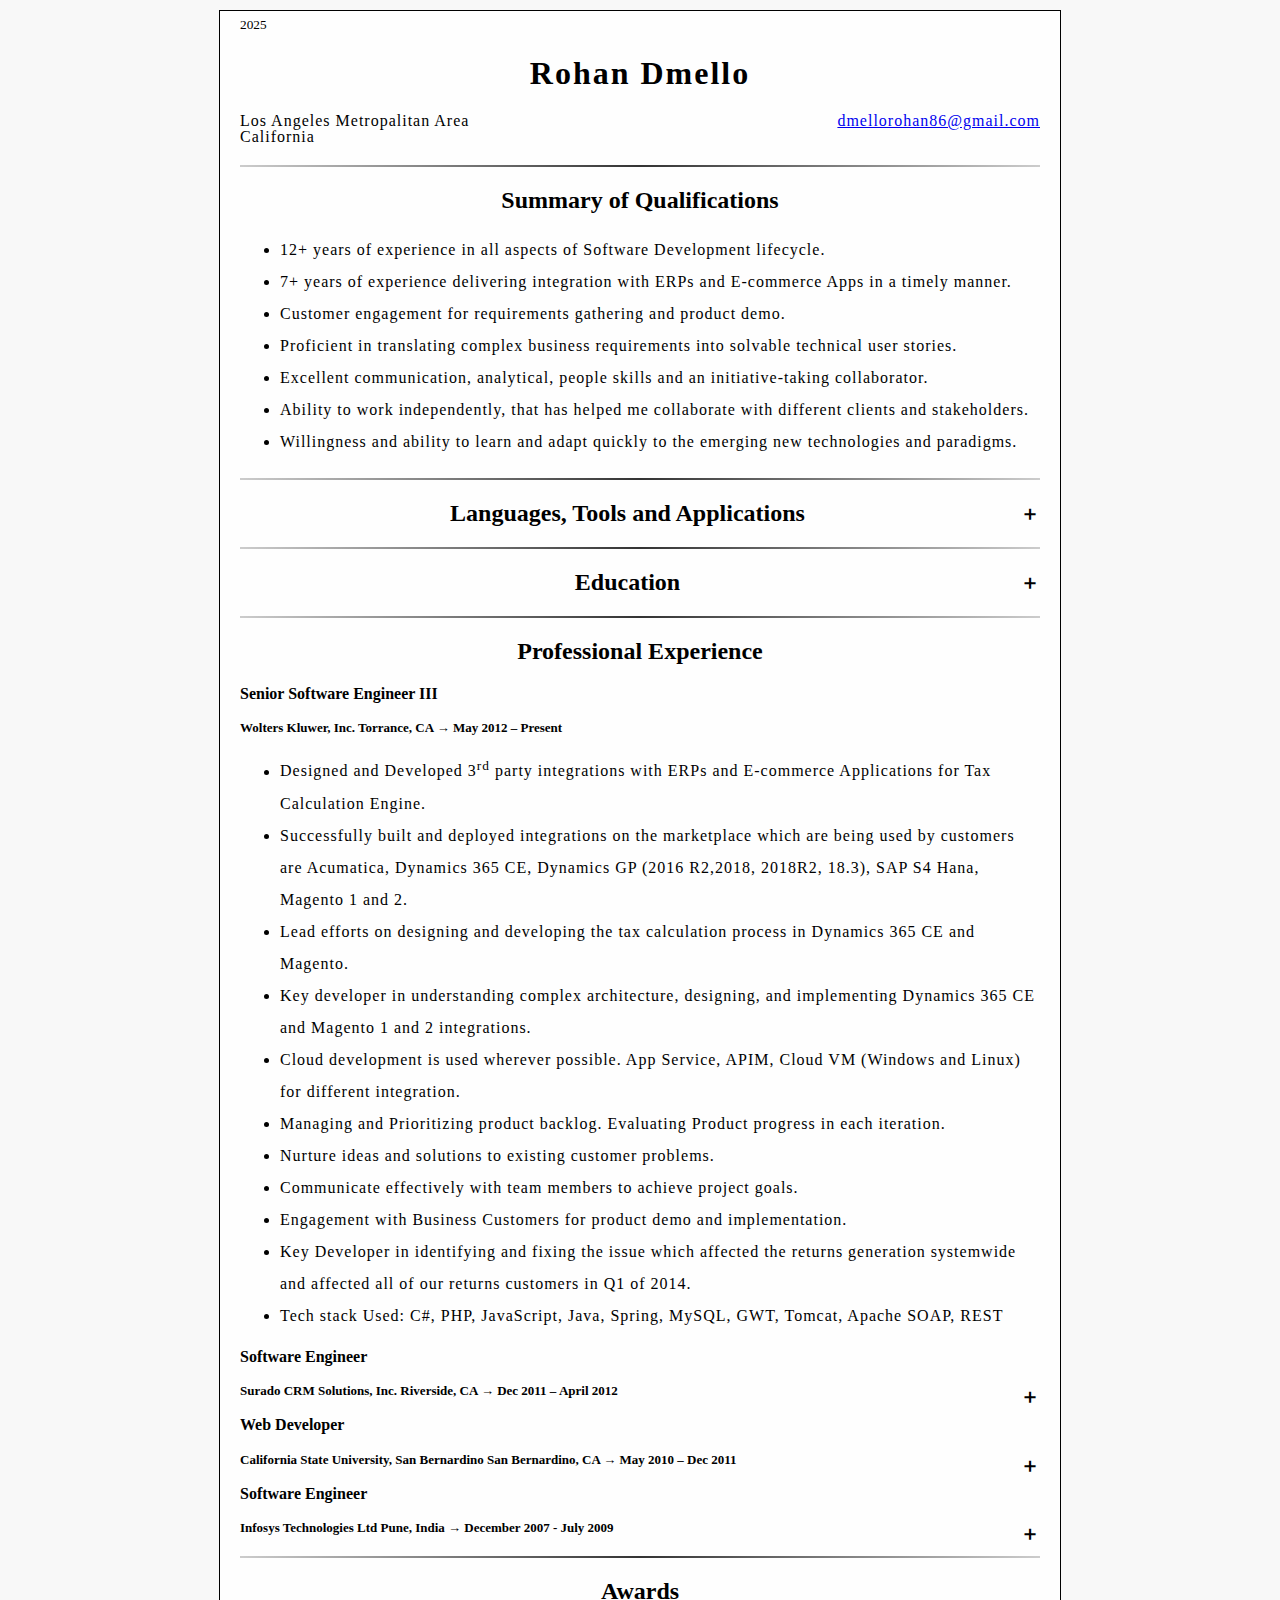
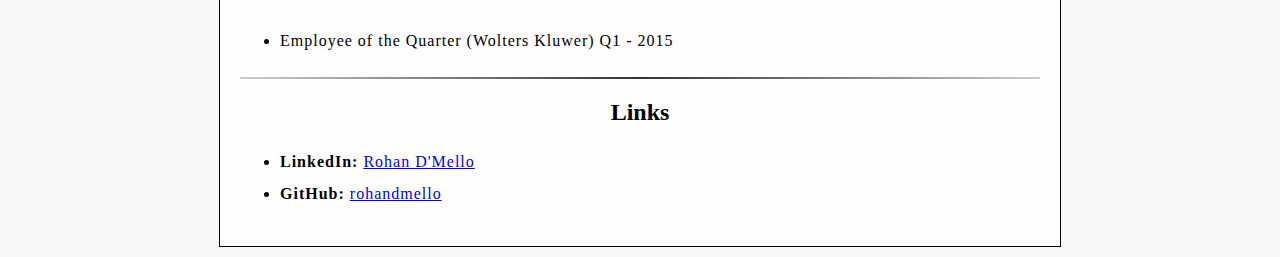
<file: index.html>
<!DOCTYPE html>
<html lang="en">
<head>
    <meta charset="UTF-8">
    <meta name="viewport" content="width=device-width, initial-scale=1.0">
    <title>Rohan Dmello 2025</title>
    <link href="styles/style.css" rel="stylesheet" type="text/css">
    <script src="scripts/main.js" defer></script>
</head>
<body>
    <sub>2025</sub>

    <h1>Rohan Dmello</h1>

    <div class="row">
		<div class="leftColumn">
			Los Angeles Metropalitan Area
		</div>
		<div class="rightColumn">
			<a href="mailto:dmellorohan86@gmail.com">dmellorohan86@gmail.com</a>
		</div>
	</div>
	<div class="row">
		<div class="leftColumn">
			California   
		</div>
		<div class="rightColumn">
			
		</div>
	</div>

    <hr/>

    <h2>Summary of Qualifications</h2>
    <ul>
        <li>12+ years of experience in all aspects of Software Development lifecycle.</li>
        <li>7+ years of experience delivering integration with ERPs and E-commerce Apps in a timely manner.</li>
        <li>Customer engagement for requirements gathering and product demo.</li>
        <li>Proficient in translating complex business requirements into solvable technical user stories.</li>
        <li>Excellent communication, analytical, people skills and an initiative-taking collaborator.</li>
        <li>Ability to work independently, that has helped me collaborate with different clients and stakeholders.</li>
        <li>Willingness and ability to learn and adapt quickly to the emerging new technologies and paradigms.</li>
    </ul>

    <hr/>

    <h2 class="accordion">Languages, Tools and Applications</h2>
    <div class="panel">
        <ul>
            <li><strong>ERP/Ecommerce:</strong> <ul><li>Acumatica, SAP Commerce, SAP S4 Hana, Adobe Commerce (Magento), Dyanmics 365 CE, Dyanmics GP</ul></li></li>
            <li><strong>Operating Systems:</strong> <ul><li>Linux, Windows, Android, Mac OS X</ul></li></li>
            <li><strong>Languages:</strong> <ul><li>C#, Java, PHP, SQL</ul></li></li>
            <li><strong>Java Technologies:</strong> <ul><li>Spring, JDBC, Servlets, Hibernate</ul></li></li>
            <li><strong>Web Technologies/Frameworks:</strong> <ul><li>GWT, JSP, XML, HTML, JavaScript, CSS, WebServices(REST)</ul></li></li>
            <li><strong>Application/Web Servers:</strong> <ul><li>Apache Tomcat and Webserver, Weblogic</ul></li></li>
            <li><strong>Databases:</strong> <ul><li>MySQL8.x, Oracle 9.0</ul></li></li>
            <li><strong>Tools:</strong> <ul><li>Rally, Putty, WinSCP, TeamCity, TFS, Log4j, FileZilla</ul></li></li>
            <li><strong>IDE:</strong> <ul><li>IntelliJ IDEA, Eclipse, Netbeans, Dreamweaver</ul></li></li>
            <li><strong>Version Control:</strong> <ul><li>Git, Subversion, VSS, CVS</ul></li></li>
        </ul>
    </div>
    <hr/>

    <h2 class="accordion">Education</h2>
        <div class="panel">
            <div class="row">
                <div class="leftColumn">
                    <b>Master of Science – Computer Science, GPA 3.706 </b>
                </div>
                <div class="rightColumn">
                    December 2011
                </div>
            </div>
            <div class="row">
                <div class="leftColumn">
                    California State University, San Bernardino
                </div>
                <div class="rightColumn">
                    San Bernardino, CA
                </div>
            </div>

            <br/>
            <div class="row">
                <div class="leftColumn">
                    <b>Bachelor of Engineering – Computer Science, Percentage 64</b>
                </div>
                <div class="rightColumn">
                    July 2007
                </div>
            </div>
            <div class="row">
                <div class="leftColumn">
                    St. Francis Institute of Technology, University of Mumbai
                </div>
                <div class="rightColumn">
                    Mumbai, India
                </div>
            </div>
        </div>
    <hr/>

    <h2>Professional Experience</h2>
    <h3>Senior Software Engineer III</h3>
    <h4>Wolters Kluwer, Inc. Torrance, CA → May 2012 – Present</h4>
    <ul>
        <li>Designed and Developed 3<sup>rd</sup> party integrations with ERPs and E-commerce Applications for Tax Calculation Engine.</li>
        <li>Successfully built and deployed integrations on the marketplace which are being used by customers are Acumatica, Dynamics 365 CE, Dynamics GP (2016 R2,2018, 2018R2, 18.3), SAP S4 Hana, Magento 1 and 2.</li>
        <li>Lead efforts on designing and developing the tax calculation process in Dynamics 365 CE and Magento.</li>
        <li>Key developer in understanding complex architecture, designing, and implementing Dynamics 365 CE and Magento 1 and 2 integrations.</li>
        <li>Cloud development is used wherever possible. App Service, APIM, Cloud VM (Windows and Linux) for different integration.</li>
        <li>Managing and Prioritizing product backlog. Evaluating Product progress in each iteration.</li>
        <li>Nurture ideas and solutions to existing customer problems.</li>
        <li>Communicate effectively with team members to achieve project goals.</li>
        <li>Engagement with Business Customers for product demo and implementation.</li>
        <li>Key Developer in identifying and fixing the issue which affected the returns generation systemwide and affected all of our returns customers in Q1 of 2014.</li>
        <li>Tech stack Used: C#, PHP, JavaScript, Java, Spring, MySQL, GWT, Tomcat, Apache SOAP, REST</li>
    </ul>

    <h3 >Software Engineer</h3>
        <h4 class="accordion">Surado CRM Solutions, Inc. Riverside, CA → Dec 2011 – April 2012</h4>
            <div class="panel">
            <ul>
                <li>Worked on Mobile Platform, Android</li>
                <li>Gather requirements from the client for the functionalities to be implemented in application</li>
                <li>Create requirements document and Design the User Interface</li>
                <li>Implement the functionalities for the designed UI, test the application (Unit and Integration Testing)</li>
                <li>Implement and maintain WCF web services to get all required data to be represented from SQL server database(SOAP Web Service)</li>
                <li>Adhere to Coding Standards, Accessibility and Localization when building application</li>
            </ul>
        </div>

    <h3>Web Developer</h3>
        <h4 class="accordion">California State University, San Bernardino San Bernardino, CA → May 2010 – Dec 2011</h4>
        <div class="panel">
            <ul>
                <li>Developed University websites using HTML, JavaScript and CSS</li>
                <li>Developed, maintained and remodeled 30 campus websites</li>
                <li>Gather requirements from different departments, work with design team</li>
                <li>Adhere to ADA Web Accessibility guidelines</li>
                <li>As an end user, provide a student user perspective</li>
            </ul>
        </div>

    <h3 >Software Engineer</h3>
    <h4 class="accordion">Infosys Technologies Ltd Pune, India → December 2007 - July 2009</h4>
        <div class="panel">
            <ul>
                <li>Developed the client project for enhancement using Java, J2EE, Oracle, SQL, PL/SQL</li>
                <li>Worked for Telecommunication client – Telenet and Belgacom from Belgium</li>
                <li>Maintained and Enhanced knowledgebase for client project using JSP and custom tags</li>
                <li>Involved in entire Software Life Cycle process for an invoice generation tool DOC1</li>
            </ul>
        </div>
    
    <hr/>

    <h2>Awards</h2>
    <ul>
        <li>Employee of the Quarter (Wolters Kluwer) Q1 - 2015</li>
    </ul>

    <hr/>

    <h2>Links</h2>
    <ul>
        <li><strong>LinkedIn:</strong> <a href="https://www.linkedin.com/in/rohandmello/">Rohan D'Mello</a></li>
        <li><strong>GitHub:</strong> <a href="https://github.com/rohandmello">rohandmello</a></li>
    </ul>
</body>
</html>
</file>
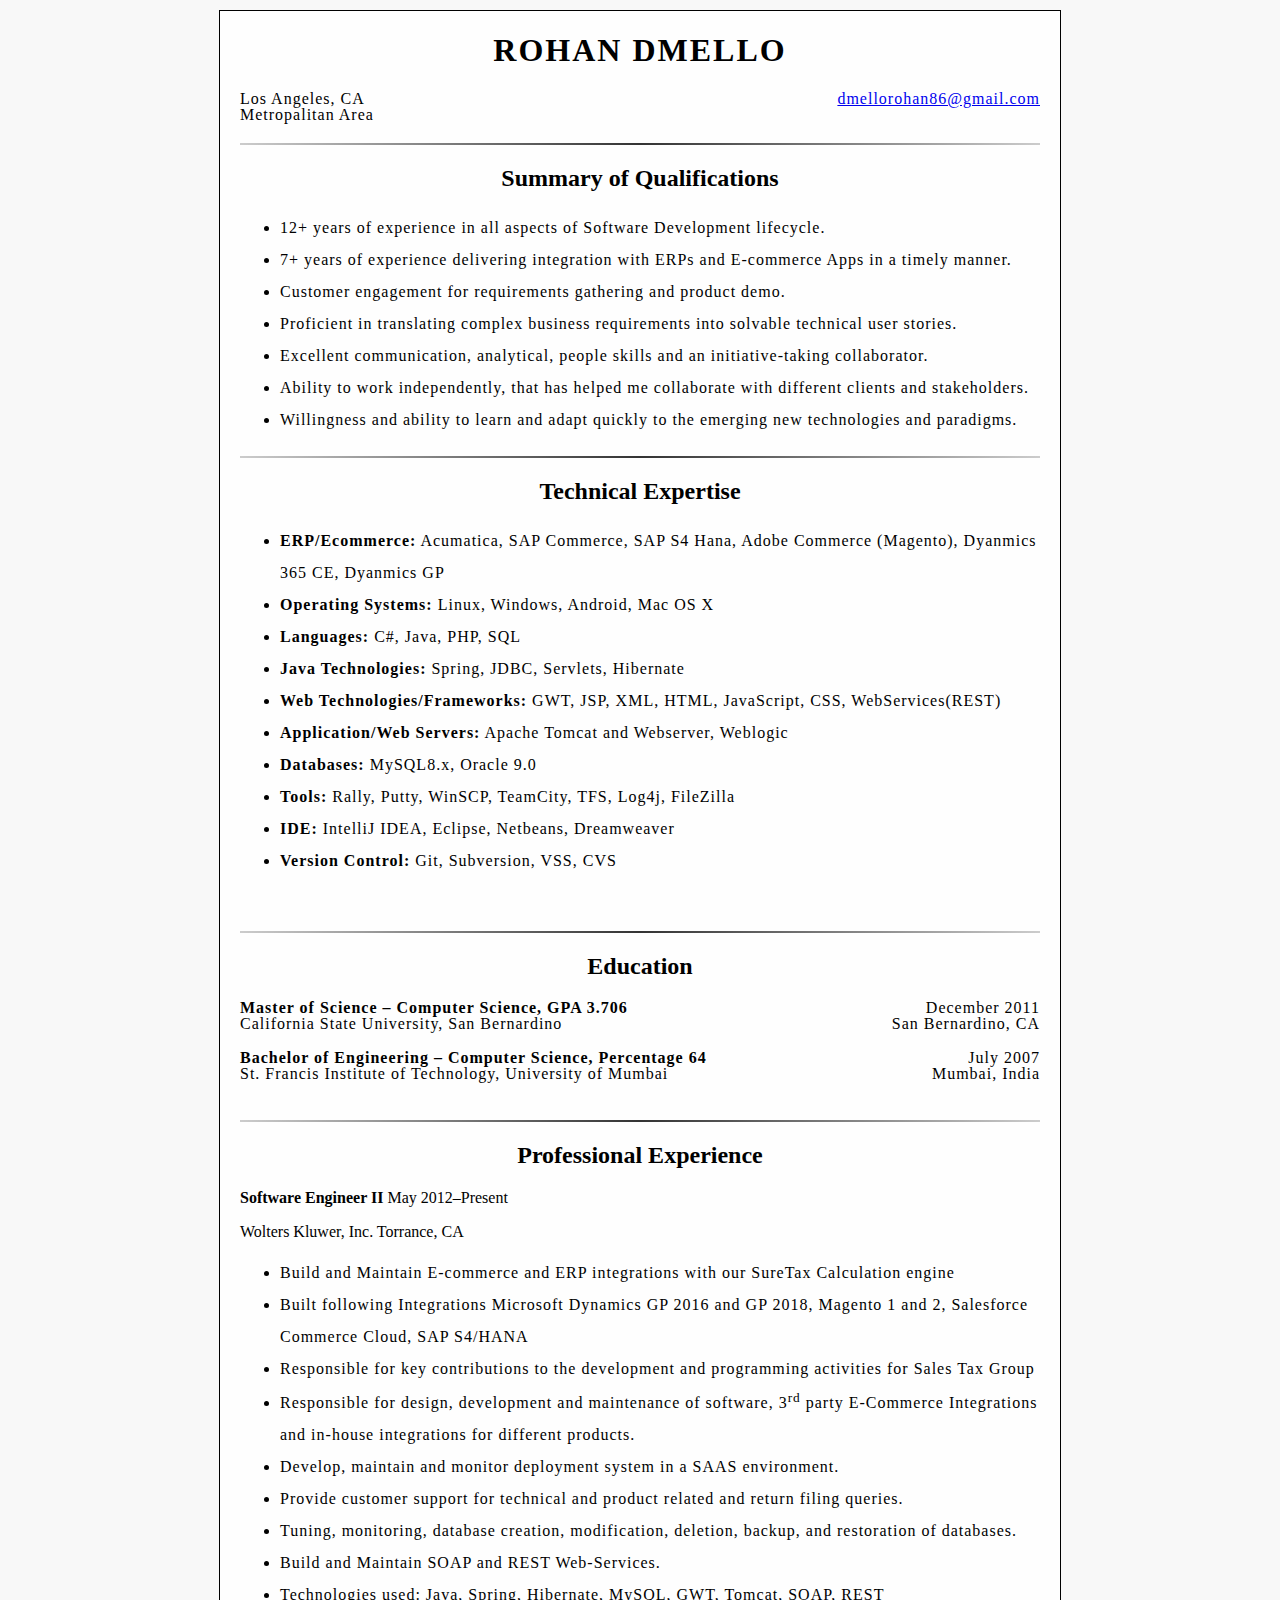
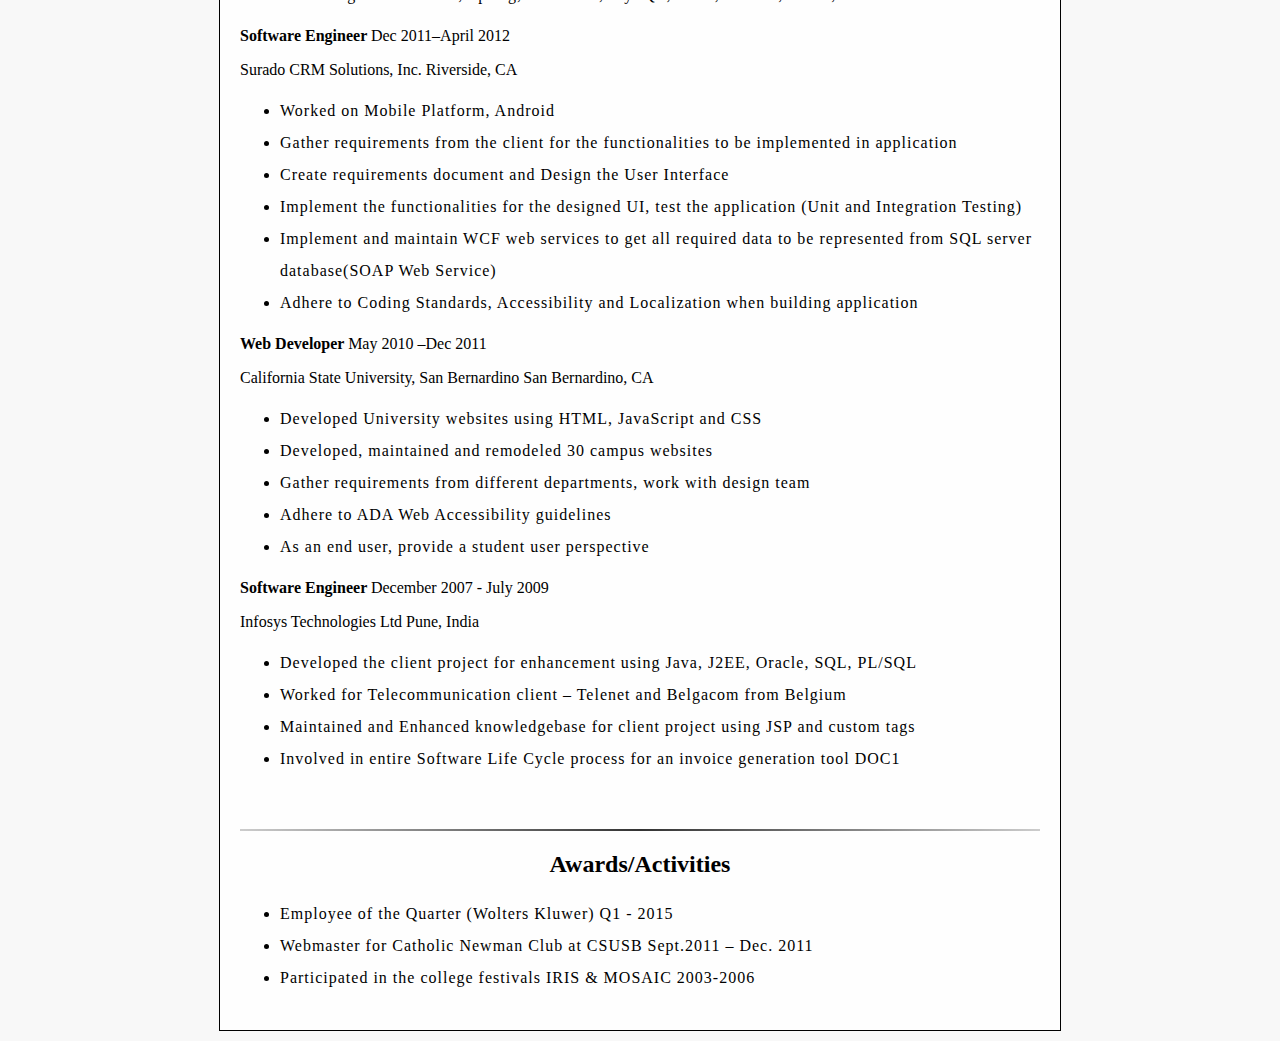
<file: resume.html>
<!DOCTYPE html>
<html>
  <head>
    <meta charset="utf-8">
    <title>Rohan Dmello 2025</title>
    <link href='http://fonts.googleapis.com/css?family=Open+Sans' rel='stylesheet' type='text/css'>
    <link href="styles/style.css" rel="stylesheet" type="text/css">
  </head>
  <body>
    <h1>
		ROHAN DMELLO
	</h1>
	<div class="row">
		<div class="leftColumn">
			Los Angeles, CA
		</div>
		<div class="rightColumn">
			<a href="mailto:dmellorohan86@gmail.com">dmellorohan86@gmail.com</a>
		</div>
	</div>
	<div class="row">
		<div class="leftColumn">
			Metropalitan Area    
		</div>
		<div class="rightColumn">
			
		</div>
	</div>
	<hr/>
	<h2 style="text-align:center">
		Summary of Qualifications
	</h2>
	<ul type="disc">
		<li>
		  12+ years of experience in all aspects of Software Development lifecycle.
		</li>
		<li>
		  7+ years of experience delivering integration with ERPs and E-commerce Apps in a timely manner.
		</li>
		<li>
		  Customer engagement for requirements gathering and product demo.
		</li>
		<li>
		  Proficient in translating complex business requirements into solvable technical user stories.
		</li>
		<li>
		  Excellent communication, analytical, people skills and an initiative-taking collaborator.
		</li>
		<li>
		  Ability to work independently, that has helped me collaborate with different clients and stakeholders.
		</li>
		<li>
		  Willingness and ability to learn and adapt quickly to the emerging new technologies and paradigms.
		</li>
	</ul>
	
	<hr/>
	
	<h2 style="text-align:center">
		Technical Expertise
	</h2>
	<ul type="disc">
		<li>
			<strong>ERP/Ecommerce:</strong> Acumatica, SAP Commerce, SAP S4 Hana, Adobe Commerce (Magento), Dyanmics 365 CE, Dyanmics GP
		</li>
		<li>
			<strong>Operating Systems:</strong> Linux, Windows, Android, Mac OS X
		</li>
		<li>
			<strong>Languages:</strong> C#, Java, PHP, SQL
		</li>
		<li>
			<strong>Java Technologies:</strong> Spring, JDBC, Servlets, Hibernate
		</li>
		<li>
			<strong>Web Technologies/Frameworks:</strong> GWT, JSP, XML, HTML, JavaScript, CSS, WebServices(REST)
		</li>
		<li>
			<strong>Application/Web Servers:</strong> Apache Tomcat and Webserver, Weblogic
		</li>
		<li>
			<strong>Databases:</strong> MySQL8.x, Oracle 9.0
		</li>
		<li>
			<strong>Tools:</strong> Rally, Putty, WinSCP, TeamCity, TFS, Log4j, FileZilla
		</li>
		<li>
			<strong>IDE:</strong> IntelliJ IDEA, Eclipse, Netbeans, Dreamweaver
		</li>
		<li>
			<strong>Version Control:</strong> Git, Subversion, VSS, CVS
		</li>
	</ul>
	
	<br clear="ALL"/>

	<hr/>

	<h2 style="text-align:center">
		Education
	</h2>
	<div class="row">
		<div class="leftColumn">
			<b>Master of Science – Computer Science, GPA 3.706 </b>
		</div>
		<div class="rightColumn">
			December 2011
		</div>
	</div>
	<div class="row">
		<div class="leftColumn">
			California State University, San Bernardino
		</div>
		<div class="rightColumn">
			San Bernardino, CA
		</div>
	</div>
	<br/>
	<div class="row">
		<div class="leftColumn">
			<b>Bachelor of Engineering – Computer Science, Percentage 64</b>
		</div>
		<div class="rightColumn">
			July 2007
		</div>
	</div>
	<div class="row">
		<div class="leftColumn">
			St. Francis Institute of Technology, University of Mumbai
		</div>
		<div class="rightColumn">
			Mumbai, India
		</div>
	</div>

	<br clear="ALL"/>

	<hr/>
	<h2 style="text-align:center">
		Professional Experience
	</h2>
	<p>
		<strong>Software Engineer II</strong>
		May 2012–Present
	</p>
	<p>
		Wolters Kluwer, Inc. Torrance, CA
	</p>
	<ul type="disc">
		<li>
			Build and Maintain E-commerce and ERP integrations with our SureTax Calculation engine
		</li>
		<li>
			Built following Integrations Microsoft Dynamics GP 2016 and GP 2018, Magento 1 and 2, Salesforce Commerce Cloud, SAP S4/HANA
		</li>
		<li>
			Responsible for key contributions to the development and programming activities for Sales Tax Group
		</li>
		<li>
			Responsible for design, development and maintenance of software, 3<sup>rd</sup> party E-Commerce Integrations and in-house integrations for different products.
		</li>
		<li>
			Develop, maintain and monitor deployment system in a SAAS environment.
		</li>
		<li>
			Provide customer support for technical and product related and return filing queries.
		</li>
		<li>
			Tuning, monitoring, database creation, modification, deletion, backup, and restoration of databases.
		</li>
		<li>
			Build and Maintain SOAP and REST Web-Services.
		</li>
		<li>
			Technologies used: Java, Spring, Hibernate, MySQL, GWT, Tomcat, SOAP, REST
		</li>
	</ul>
	<p>
		<strong>Software Engineer </strong>
		Dec 2011–April 2012
	</p>
	<p>
		Surado CRM Solutions, Inc. Riverside, CA
	</p>
	<ul type="disc">
		<li>
			Worked on Mobile Platform, Android
		</li>
		<li>
			Gather requirements from the client for the functionalities to be implemented in application
		</li>
		<li>
			Create requirements document and Design the User Interface
		</li>
		<li>
			Implement the functionalities for the designed UI, test the application (Unit and Integration Testing)
		</li>
		<li>
			Implement and maintain WCF web services to get all required data to be represented from SQL server database(SOAP Web Service)
		</li>
		<li>
			Adhere to Coding Standards, Accessibility and Localization when building application
		</li>
	</ul>
	<p>
		<strong>Web Developer </strong>
		May 2010 –Dec 2011
	</p>
	<p>
		California State University, San Bernardino San Bernardino, CA
	</p>
	<ul>
		<li>
			Developed University websites using HTML, JavaScript and CSS
		</li>
		<li>
			Developed, maintained and remodeled 30 campus websites
		</li>
		<li>
			Gather requirements from different departments, work with design team
		</li>
		<li>
			Adhere to ADA Web Accessibility guidelines
		</li>
		<li>
			As an end user, provide a student user perspective
		</li>
	</ul>
	<p>
		<strong>Software Engineer </strong>
		December 2007 - July 2009
	</p>
	<p>
		Infosys Technologies Ltd Pune, India
	</p>
	<ul type="disc">
		<li>
			Developed the client project for enhancement using Java, J2EE, Oracle, SQL, PL/SQL
		</li>
		<li>
			Worked for Telecommunication client – Telenet and Belgacom from Belgium
		</li>
		<li>
			Maintained and Enhanced knowledgebase for client project using JSP and custom tags
		</li>
		<li>
			Involved in entire Software Life Cycle process for an invoice generation tool DOC1
		</li>
	</ul>
	
	<br clear="ALL"/>

	<hr/>
	<h2 style="text-align:center">
		Awards/Activities
	</h2>
	<ul>
		<li>
			Employee of the Quarter (Wolters Kluwer) Q1 - 2015
		</li>
		<li>
			Webmaster for Catholic Newman Club at CSUSB Sept.2011 – Dec. 2011
		</li>
		<li>
			Participated in the college festivals IRIS &amp; MOSAIC 2003-2006
		</li>
	</ul>
</body>
</html>
</file>
<file: styles/style.css>
html {
  font-size: 16px;
  background-color: #F8F8F8;
}

body {
  width: 800px;
  margin: 10px auto;
  background-color: #ffffffdc;
  padding: 0 20px 20px 20px;
  border: 1px solid black;
  vertical-align:center;
}

h1 {
  font-size: xx-large;
  text-align: center;
  letter-spacing: 2px;
}

h2 {
  text-align: center;
}
h3 {
  font-size: medium;
}
h4 {
  font-size: small;
}

li {
  line-height: 2;
  letter-spacing: 1px;
}

hr {
  border: 0px solid #333;
  margin: 20px 0;
  height: 2px;
  background: #333;
  background-image: linear-gradient(to right, #ccc, #333, #ccc);
}

img {
  display: block;
  margin: 0 auto;
}

.rightColumn {
	line-height: 1;
	letter-spacing: 1px;
    float: right;
    width: 30%;
	text-align:right;
}

.leftColumn {
	line-height: 1;
	letter-spacing: 1px;
  float: left;
  width: 70%;
}

/* Clear floats after the columns */
.row:after {
    content: "";
    display: table;
    clear: both;
}

/* Style the buttons that are used to open and close the accordion panel */
.accordion {
  cursor: pointer;
  border: none;
  outline: none;
  transition: 0.4s;
}

/*
https://stackoverflow.com/questions/71398473/how-do-you-change-a-unicode-content-icons-color
found some interesting unicodes here https://symbl.cc/en/2212/
*/
.accordion:after {
  content: '\00ff0b'; /* Unicode character for "plus" sign (+) */
  font-size: 20px;
  float: right;
  margin-left: 5px;
}

.active:after {
  content: "\2212"; /* Unicode character for "minus" sign (-) */
}

/* Add a background color to the button if it is clicked on (add the .active class with JS), and when you move the mouse over it (hover) */
.active, .accordion:hover {
  /*outline: 2px inset blue;*/
  color: darkblue;
  /*background: lightgray;*/
}

/* Style the accordion panel. Note: hidden by default */
.panel {
  display: none;
  overflow: hidden;
}
</file>
